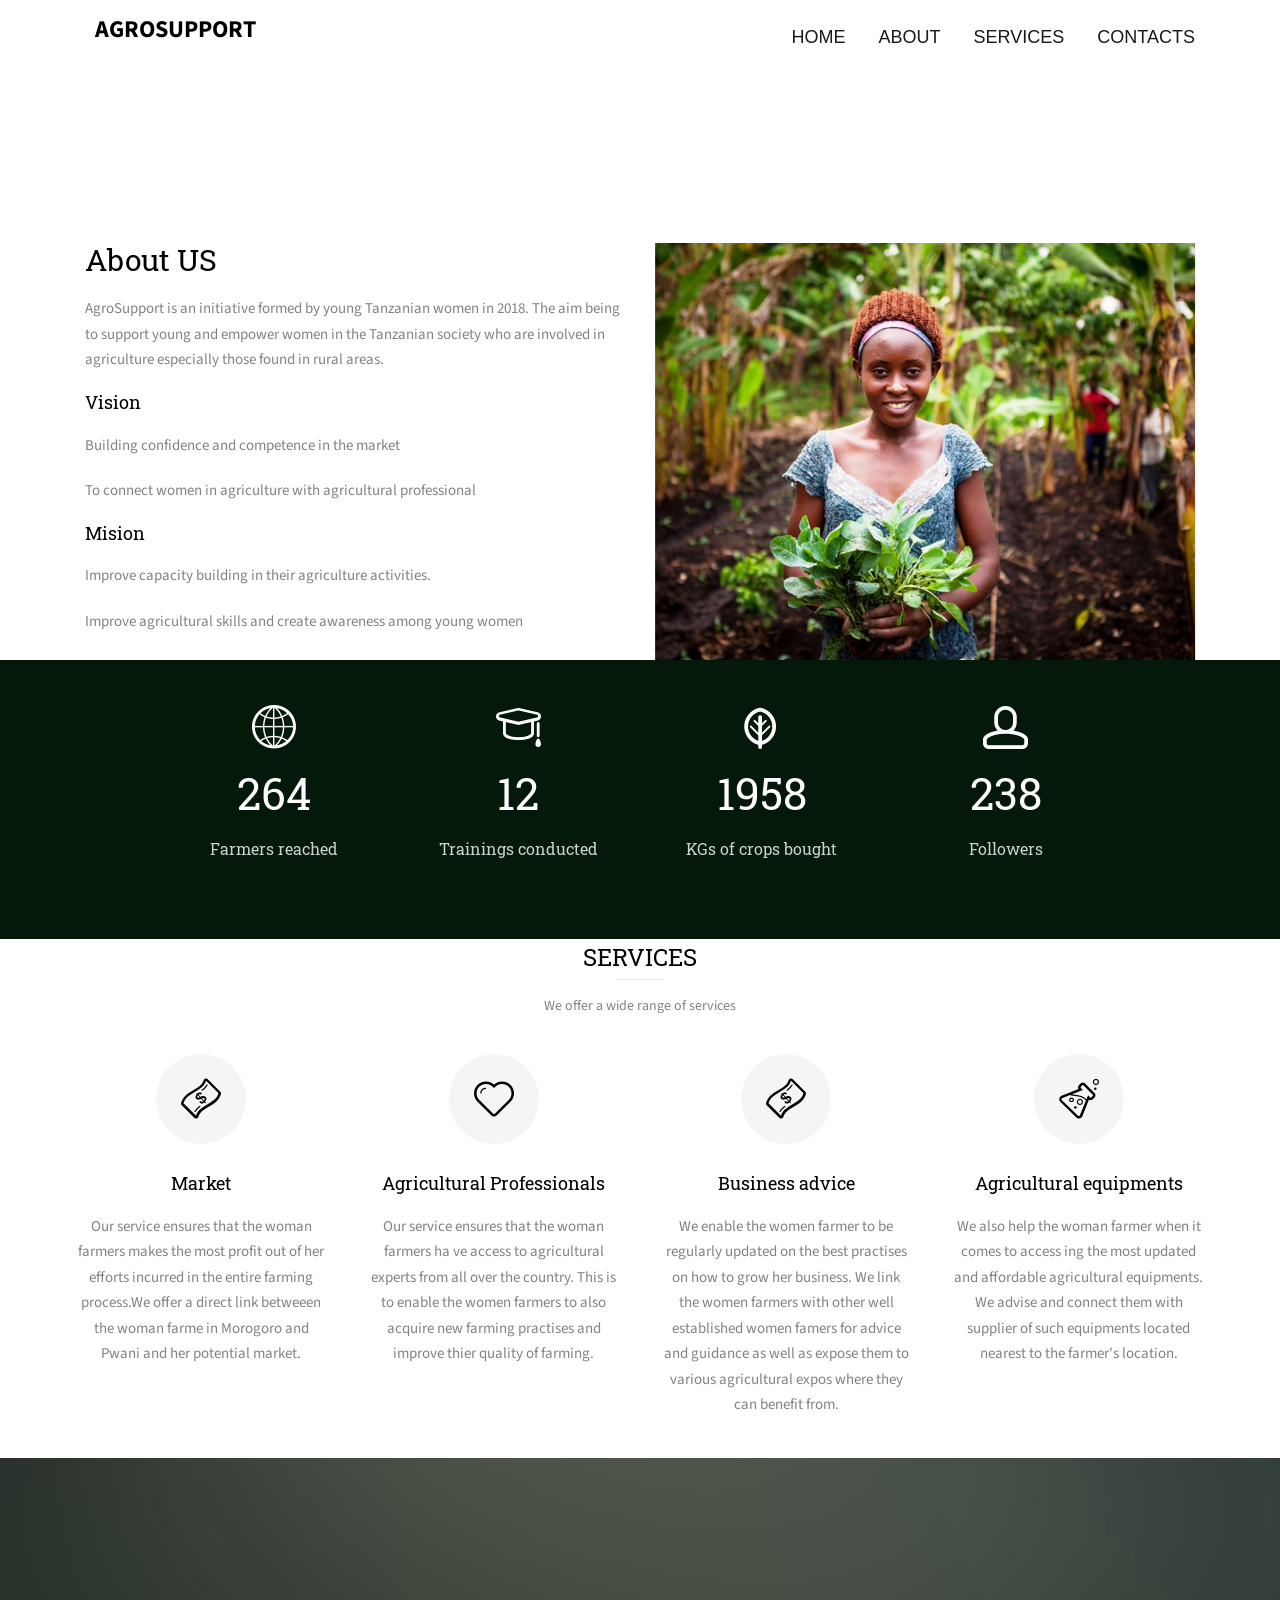
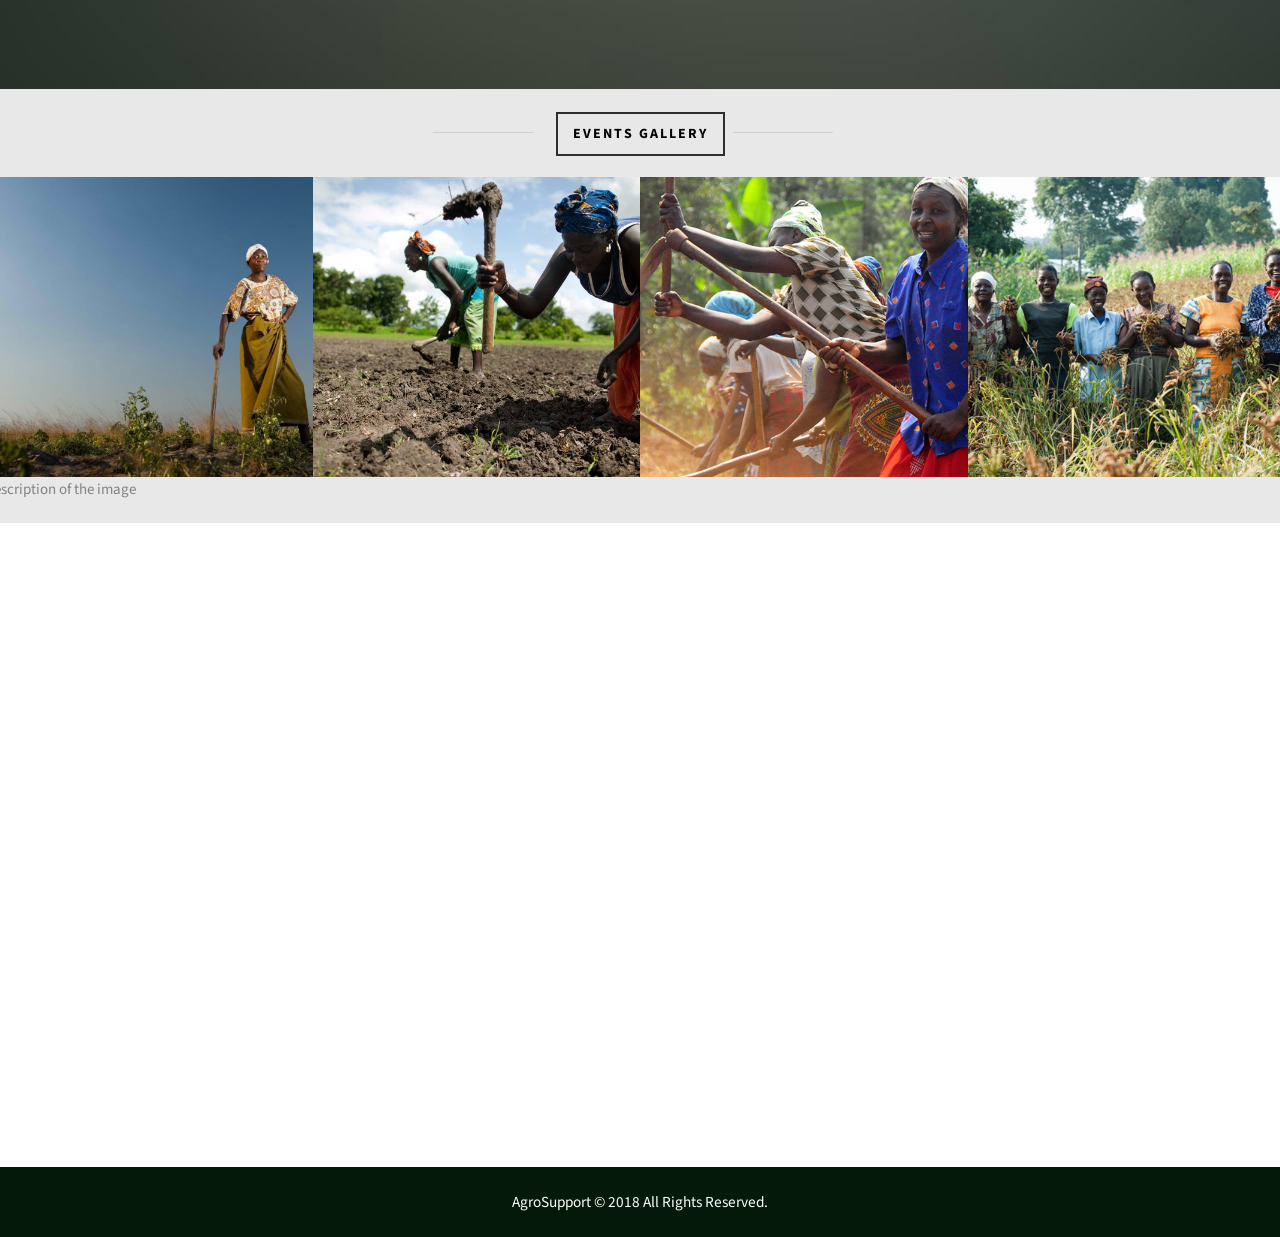
<file: backupnew.html>
<!DOCTYPE HTML>
<html>
	<head>
	<meta charset="utf-8">
	<meta http-equiv="X-UA-Compatible" content="IE=edge">
	<title>AgroSupport</title>
	<meta name="viewport" content="width=device-width, initial-scale=1">
	<meta name="description" content="Platform to enable Tanzanian farmers to sell market their crops  and 
	interact with agricultural proffesionals" />
	<meta name="keywords" content="agruculture, Tanzania market, Tanzania agrotech" />
	<meta name="author" content="agrosupport" />
	<link rel="icon" class="browser-logo" href="">
	<link href="https://fonts.googleapis.com/css?family=Source+Sans+Pro:300,400,600,700" rel="stylesheet">
	<link href="https://fonts.googleapis.com/css?family=Roboto+Slab:300,400" rel="stylesheet">
	
	<!-- Animate.css -->
	<link rel="stylesheet" href="css/animate.css">
	<!-- Icomoon Icon Fonts-->
	<link rel="stylesheet" href="css/icomoon.css">
	<!-- Bootstrap  -->
	<link rel="stylesheet" href="css/bootstrap.css">
	<!-- Flexslider  -->
	<link rel="stylesheet" href="css/flexslider.css">
	<!-- Theme style  -->
	<link rel="stylesheet" href="css/style.css">

	<!-- Modernizr JS -->
	<script src="js/modernizr-2.6.2.min.js"></script>
	<!-- FOR IE9 below -->
	<!--[if lt IE 9]>
	<script src="js/respond.min.js"></script>
	<![endif]-->

	</head>
	<body>
		
	
	
	<div id="page">
		<nav class="fh5co-nav" role="navigation">
		
			<div class="top-menu">
				<div class="container">
					<div class="row">
						<div class="col-xs-2">
							<div id="fh5co-logo"><a href="#">AgroSupport<span></span></a></div>
						</div>
						<div class="col-xs-10 text-right menu-1">
							<ul >
								<li class="links"><a href="#">HOME</a></li>
								<li class="links"><a href="#about">ABOUT</a></li>
								<li class="links"><a href="#fh5co-service-offered">SERVICES</a></li>
								<li class="links"><a href="#fh5co-contact">CONTACTS</a></li>
								
							</ul>
						</div>
					</div>
					
				</div>
			</div>
		</nav>
	
		<header id="home">
			<container>
				<div class="intro-text">
					<div class="intro-heading" ><h1 style="font-size: 100px; color: #fff;">AgroSupport</h1></div>
					<div class="intro-subheading"><h4 style="font-size: 25px; color: #fff;">We grow with you</h4></div>				
			</div>
			</container>

			
		</header>
			
		
		

		<div id="about">
			<div class="container">
				<div class="col-md-6 animate-box">
					
					<h2>About US</h2>
					<p>AgroSupport is an initiative formed by young Tanzanian women in 2018.
							The aim being to support young and empower women in the Tanzanian society who are involved
							in agriculture especially those found in rural areas.</p>

					<h4>Vision</h4>
					<p>Building confidence and competence in the market</p>
					<p>To connect women in agriculture with agricultural professional </p>

					<h4>Mision</h4>
					<p>Improve capacity building in their agriculture activities.</p>
					<p>Improve agricultural skills and create awareness among young women</p>
					
					
				</div>
				<div class="col-md-6">
					<img class="img-responsive" src="images/women4.jpg" alt="Young woman farmer">
				</div>
			</div>
		</div>

		<div id="fh5co-counter" class="fh5co-counters" style="background-color: #0a3315" data-stellar-background-ratio="0.5">
			<div class="overlay"></div>
			<div class="container">
				<div class="row">
					<div class="col-md-10 col-md-offset-1">
						<div class="row">
							<div class="col-md-3 col-sm-6 text-center animate-box">
								<span class="icon"><i class="icon-world"></i></span>
								<span class="fh5co-counter js-counter" data-from="0" data-to="1200" data-speed="5000" data-refresh-interval="50"></span>
								<span class="fh5co-counter-label">Farmers reached</span>
							</div>
							<div class="col-md-3 col-sm-6 text-center animate-box">
								<span class="icon"><i class="icon-study"></i></span>
								<span class="fh5co-counter js-counter" data-from="0" data-to="56" data-speed="5000" data-refresh-interval="50"></span>
								<span class="fh5co-counter-label">Trainings conducted</span>
							</div>
							<div class="col-md-3 col-sm-6 text-center animate-box">
								<span class="icon"><i class="icon-leaf"></i></span>
								<span class="fh5co-counter js-counter" data-from="0" data-to="8900" data-speed="5000" data-refresh-interval="50"></span>
								<span class="fh5co-counter-label">KGs of crops bought</span>
							</div>
							<div class="col-md-3 col-sm-6 text-center animate-box">
								<span class="icon"><i class="icon-head"></i></span>
								<span class="fh5co-counter js-counter" data-from="0" data-to="1080" data-speed="5000" data-refresh-interval="50"></span>
								<span class="fh5co-counter-label">Followers</span>
							</div>
						</div>
					</div>
				</div>
			</div>
		</div>

		<div id="fh5co-service-offered">
			<div class="container">
				<div class="row animate-box">
					<div class="col-md-6 col-md-offset-3 text-center fh5co-heading">
						<h2>Services</h2>
						<p>We offer a wide range of services</p>
					</div>
				</div>
				<div class="row">
					<div class="col-md-3 col-sm-6 text-center animate-box">
						<div class="services">
							<span class="icon">
								<i class="icon-banknote"></i>
							</span>
							<div class="desc">
								<h3><a href="#">Market</a></h3>
								<p>Our service ensures that the woman farmers makes the most profit out 
										of her efforts incurred in the entire farming process.We offer a direct link betweeen the woman farme
										in Morogoro and Pwani and her potential market.</p>
							</div>
						</div>
					</div>
					<div class="col-md-3 col-sm-6 text-center animate-box">
						<div class="services">
							<span class="icon">
								<i class="icon-heart4"></i>
							</span>
							<div class="desc">
								<h3><a href="#">Agricultural Professionals</a></h3>
								<p>Our service ensures that the woman farmers ha
										ve access to agricultural experts from all over the country. This is to enable the women farmers
										to also acquire new farming practises and improve thier quality of farming.</p>
							</div>
						</div>
					</div>
					<div class="col-md-3 col-sm-6 text-center animate-box">
						<div class="services">
							<span class="icon">
								<i class="icon-banknote"></i>
							</span>
							<div class="desc">
								<h3><a href="#">Business advice</a></h3>
								<p>We enable the women farmer to be regularly updated on the best practises on how to grow her business. 
									We link the women farmers with other well established women famers for advice and guidance as well  as 
									expose them to various agricultural expos where they can benefit from.
								</p>
							</div>
						</div>
					</div>
					<div class="col-md-3 col-sm-6 text-center animate-box">
						<div class="services">
							<span class="icon">
								<i class="icon-lab2"></i>
							</span>
							<div class="desc">
								<h3><a href="#">Agricultural equipments</a></h3>
								<p>We also help the woman farmer when it comes to access
										ing the most updated and affordable agricultural equipments. We advise and 
										connect them with supplier of such equipments located nearest to the farmer's location.</p>
							</div>
						</div>
					</div>
				</div>
			</div>
		</div>

		<div id="fh5co-register" style="background-image: url(images/img_bg_2.jpg);">
			<div class="overlay"></div>
			<div class="row">
				<div class="col-md-8 col-md-offset-2 animate-box">
					<div class="date-counter text-center">
						<h2>Partners</h2>
						
						<a href="https://dlab.or.tz/"><img src="images/dlab.png" width="150px"></a>
						<a href="http://www.fsdt.or.tz/"><img src="images/FSDT-Logo.png" width="180px"  class="fsdtlogo"></a>

						
					</div>
				</div>
			</div>
		</div>

		<div id="fh5co-gallery" class="fh5co-bg-section">
			<div class="row text-center">
				<h2><span>Events Gallery</span></h2>
			</div>
			<div class="row">
				<div class="col-md-3 col-padded">
					<a href="#" class="gallery" style="background-image: url(images/w1.jpg);"></a>
					<p>Description of the image</p>
				</div>
				<div class="col-md-3 col-padded">
					<a href="#" class="gallery" style="background-image: url(images/w2.jpg);"></a>
				</div>
				<div class="col-md-3 col-padded">
					<a href="#" class="gallery" style="background-image: url(images/w3.jpg);"></a>
				</div>
				<div class="col-md-3 col-padded">
					<a href="#" class="gallery" style="background-image: url(images/w4.jpg);"></a>
				</div>
			</div>
		</div>

		<div id="fh5co-contact">
				<div class="container">
					<div class="row">
						<div class="col-md-5 col-md-push-1 animate-box">
							
							<div class="fh5co-contact-info">
								<h3>Contact Information</h3>
								<ul>
									<li class="address">Sayansi Junction, <br> CoICT UDSM<br> Dar es Salaam</li>
									<li class="phone"><a href="tel://1234567920">+ 1235 2355 98</a></li>
									<li class="email"><a href="mailto:info@yoursite.com">info@agrosupport.co.tz</a></li>
									<li class="twitter"><a href="http://twitter.com">Twitter</a></li>
									<li class="instagram"><a href="http://instagram.com">Instagram</a></li>
								</ul>
							</div>
		
						</div>
						<div class="col-md-6 animate-box">
							<h3>Get In Touch</h3>
							<form method="post" action="#" id="formsubmit">
								<div class="row form-group">
									<div class="col-md-6">
										<!-- <label for="fname">First Name</label> -->
										<input type="text" id="fname" name="fname" class="form-control" placeholder="Your first name" required>
									</div>
									<div class="col-md-6">
										<!-- <label for="lname">Last Name</label> -->
										<input type="text" id="lname" name="lname" class="form-control" placeholder="Your last name" required>
									</div>
								</div>
		
								<div class="row form-group">
									<div class="col-md-12">
										<!-- <label for="email">Email</label> -->
										<input type="text" id="email" name="email" class="form-control" placeholder="Your email address" required>
									</div>
								</div>
		
								<div class="row form-group">
									<div class="col-md-12">
										<!-- <label for="subject">Subject</label> -->
										<input type="text" id="subject" name="subject" class="form-control" placeholder="Your subject of this message" required>
									</div>
								</div>
		
								<div class="row form-group">
									<div class="col-md-12">
										<!-- <label for="message">Message</label> -->
										<textarea name="message" id="message" name="message"cols="30" rows="10" class="form-control" placeholder="Your message" required></textarea>
									</div>
								</div>
								<div class="form-group">
									<input type="submit"  value="Send Email"  class="btn btn-primary" style="border-radius:10px;">
								</div>
		
							</form>		
						</div>
					</div>
					
				</div>
		</div>
		
		<footer id="footer" >
			<div class="container">
				<div class="row ">
					<div class="col-md-12 text-center">
						<p>
							<small class="block">AgroSupport &copy; 2018 All Rights Reserved.</small>
						</p>
					</div>
					
				</div>

			</div>
		</footer>

		<div class="gototop js-top">
			<a href="#" class="js-gotop"><i class="icon-arrow-up"></i></a>
		</div>
	</div>
	<!-- jQuery -->
	<script src="js/jquery.min.js"></script>
	<!-- jQuery Easing -->
	<script src="js/jquery.easing.1.3.js"></script>
	<!-- Bootstrap -->
	<script src="js/bootstrap.min.js"></script>
	<!-- Waypoints -->
	<script src="js/jquery.waypoints.min.js"></script>
	<!-- Stellar Parallax -->
	<script src="js/jquery.stellar.min.js"></script>
	
	<!-- Flexslider -->
	<script src="js/jquery.flexslider-min.js"></script>
	<!-- countTo -->
	<script src="js/jquery.countTo.js"></script>
	
	<!-- Count Down -->
	<script src="js/simplyCountdown.js"></script>
	<!-- Main -->
	<script src="js/main.js"></script>
	<script>
    var d = new Date(new Date().getTime() + 1000 * 120 * 120 * 2000);

    // default example
    simplyCountdown('.simply-countdown-one', {
        year: d.getFullYear(),
        month: d.getMonth() + 1,
        day: d.getDate()
    });

    //jQuery example
    $('#simply-countdown-losange').simplyCountdown({
        year: d.getFullYear(),
        month: d.getMonth() + 1,
        day: d.getDate(),
        enableUtc: false
    });
	</script>
	</body>
</html>
</file>
<file: css/icomoon.css>
@font-face {
  font-family: 'icomoon';
  src:  url('fonts/icomoon.eot?6py85u');
  src:  url('fonts/icomoon.eot?6py85u#iefix') format('embedded-opentype'),
    url('fonts/icomoon.ttf?6py85u') format('truetype'),
    url('fonts/icomoon.woff?6py85u') format('woff'),
    url('fonts/icomoon.svg?6py85u#icomoon') format('svg');
  font-weight: normal;
  font-style: normal;
}

[class^="icon-"], [class*=" icon-"] {
  /* use !important to prevent issues with browser extensions that change fonts */
  font-family: 'icomoon' !important;
  speak-as: none;
  font-style: normal;
  font-weight: normal;
  font-variant: normal;
  text-transform: none;
  line-height: 1;

  /* Better Font Rendering =========== */
  -webkit-font-smoothing: antialiased;
  -moz-osx-font-smoothing: grayscale;
}

.icon-times:before {
  content: "\e930";
}
.icon-tick:before {
  content: "\e931";
}
.icon-plus:before {
  content: "\e932";
}
.icon-minus:before {
  content: "\e933";
}
.icon-equals:before {
  content: "\e934";
}
.icon-divide:before {
  content: "\e935";
}
.icon-chevron-right:before {
  content: "\e936";
}
.icon-chevron-left:before {
  content: "\e937";
}
.icon-arrow-right-thick:before {
  content: "\e938";
}
.icon-arrow-left-thick:before {
  content: "\e939";
}
.icon-th-small:before {
  content: "\e93a";
}
.icon-th-menu:before {
  content: "\e93b";
}
.icon-th-list:before {
  content: "\e93c";
}
.icon-th-large:before {
  content: "\e93d";
}
.icon-home:before {
  content: "\e93e";
}
.icon-arrow-forward:before {
  content: "\e93f";
}
.icon-arrow-back:before {
  content: "\e940";
}
.icon-rss:before {
  content: "\e941";
}
.icon-location:before {
  content: "\e942";
}
.icon-link:before {
  content: "\e943";
}
.icon-image:before {
  content: "\e944";
}
.icon-arrow-up-thick:before {
  content: "\e945";
}
.icon-arrow-down-thick:before {
  content: "\e946";
}
.icon-starburst:before {
  content: "\e947";
}
.icon-starburst-outline:before {
  content: "\e948";
}
.icon-star3:before {
  content: "\e949";
}
.icon-flow-children:before {
  content: "\e94a";
}
.icon-export:before {
  content: "\e94b";
}
.icon-delete2:before {
  content: "\e94c";
}
.icon-delete-outline:before {
  content: "\e94d";
}
.icon-cloud-storage:before {
  content: "\e94e";
}
.icon-wi-fi:before {
  content: "\e94f";
}
.icon-heart:before {
  content: "\e950";
}
.icon-flash:before {
  content: "\e951";
}
.icon-cancel:before {
  content: "\e952";
}
.icon-backspace:before {
  content: "\e953";
}
.icon-attachment:before {
  content: "\e954";
}
.icon-arrow-move:before {
  content: "\e955";
}
.icon-warning:before {
  content: "\e956";
}
.icon-user:before {
  content: "\e957";
}
.icon-radar:before {
  content: "\e958";
}
.icon-lock-open:before {
  content: "\e959";
}
.icon-lock-closed:before {
  content: "\e95a";
}
.icon-location-arrow:before {
  content: "\e95b";
}
.icon-info:before {
  content: "\e95c";
}
.icon-user-delete:before {
  content: "\e95d";
}
.icon-user-add:before {
  content: "\e95e";
}
.icon-media-pause:before {
  content: "\e95f";
}
.icon-group:before {
  content: "\e960";
}
.icon-chart-pie:before {
  content: "\e961";
}
.icon-chart-line:before {
  content: "\e962";
}
.icon-chart-bar:before {
  content: "\e963";
}
.icon-chart-area:before {
  content: "\e964";
}
.icon-video:before {
  content: "\e965";
}
.icon-point-of-interest:before {
  content: "\e966";
}
.icon-infinity:before {
  content: "\e967";
}
.icon-globe:before {
  content: "\e968";
}
.icon-eye:before {
  content: "\e969";
}
.icon-cog:before {
  content: "\e96a";
}
.icon-camera:before {
  content: "\e96b";
}
.icon-upload:before {
  content: "\e96c";
}
.icon-scissors:before {
  content: "\e96d";
}
.icon-refresh:before {
  content: "\e96e";
}
.icon-pin:before {
  content: "\e96f";
}
.icon-key:before {
  content: "\e970";
}
.icon-info-large:before {
  content: "\e971";
}
.icon-eject:before {
  content: "\e972";
}
.icon-download:before {
  content: "\e973";
}
.icon-zoom:before {
  content: "\e974";
}
.icon-zoom-out:before {
  content: "\e975";
}
.icon-zoom-in:before {
  content: "\e976";
}
.icon-sort-numerically:before {
  content: "\e977";
}
.icon-sort-alphabetically:before {
  content: "\e978";
}
.icon-input-checked:before {
  content: "\e979";
}
.icon-calender:before {
  content: "\e97a";
}
.icon-world2:before {
  content: "\e97b";
}
.icon-notes:before {
  content: "\e97c";
}
.icon-code:before {
  content: "\e97d";
}
.icon-arrow-sync:before {
  content: "\e97e";
}
.icon-arrow-shuffle:before {
  content: "\e97f";
}
.icon-arrow-repeat:before {
  content: "\e980";
}
.icon-arrow-minimise:before {
  content: "\e981";
}
.icon-arrow-maximise:before {
  content: "\e982";
}
.icon-arrow-loop:before {
  content: "\e983";
}
.icon-anchor:before {
  content: "\e984";
}
.icon-spanner:before {
  content: "\e985";
}
.icon-puzzle:before {
  content: "\e986";
}
.icon-power:before {
  content: "\e987";
}
.icon-plane:before {
  content: "\e988";
}
.icon-pi:before {
  content: "\e989";
}
.icon-phone:before {
  content: "\e98a";
}
.icon-microphone2:before {
  content: "\e98b";
}
.icon-media-rewind:before {
  content: "\e98c";
}
.icon-flag:before {
  content: "\e98d";
}
.icon-adjust-brightness:before {
  content: "\e98e";
}
.icon-waves:before {
  content: "\e98f";
}
.icon-social-twitter:before {
  content: "\e990";
}
.icon-social-facebook:before {
  content: "\e991";
}
.icon-social-dribbble:before {
  content: "\e992";
}
.icon-media-stop:before {
  content: "\e993";
}
.icon-media-record:before {
  content: "\e994";
}
.icon-media-play:before {
  content: "\e995";
}
.icon-media-fast-forward:before {
  content: "\e996";
}
.icon-media-eject:before {
  content: "\e997";
}
.icon-social-vimeo:before {
  content: "\e998";
}
.icon-social-tumbler:before {
  content: "\e999";
}
.icon-social-skype:before {
  content: "\e99a";
}
.icon-social-pinterest:before {
  content: "\e99b";
}
.icon-social-linkedin:before {
  content: "\e99c";
}
.icon-social-last-fm:before {
  content: "\e99d";
}
.icon-social-github:before {
  content: "\e99e";
}
.icon-social-flickr:before {
  content: "\e99f";
}
.icon-at:before {
  content: "\e9a0";
}
.icon-times-outline:before {
  content: "\e9a1";
}
.icon-plus-outline:before {
  content: "\e9a2";
}
.icon-minus-outline:before {
  content: "\e9a3";
}
.icon-tick-outline:before {
  content: "\e9a4";
}
.icon-th-large-outline:before {
  content: "\e9a5";
}
.icon-equals-outline:before {
  content: "\e9a6";
}
.icon-divide-outline:before {
  content: "\e9a7";
}
.icon-chevron-right-outline:before {
  content: "\e9a8";
}
.icon-chevron-left-outline:before {
  content: "\e9a9";
}
.icon-arrow-right-outline:before {
  content: "\e9aa";
}
.icon-arrow-left-outline:before {
  content: "\e9ab";
}
.icon-th-small-outline:before {
  content: "\e9ac";
}
.icon-th-menu-outline:before {
  content: "\e9ad";
}
.icon-th-list-outline:before {
  content: "\e9ae";
}
.icon-news2:before {
  content: "\e9b1";
}
.icon-home-outline:before {
  content: "\e9b2";
}
.icon-arrow-up-outline:before {
  content: "\e9b3";
}
.icon-arrow-forward-outline:before {
  content: "\e9b4";
}
.icon-arrow-down-outline:before {
  content: "\e9b5";
}
.icon-arrow-back-outline:before {
  content: "\e9b6";
}
.icon-trash3:before {
  content: "\e9b7";
}
.icon-rss-outline:before {
  content: "\e9b8";
}
.icon-message:before {
  content: "\e9b9";
}
.icon-location-outline:before {
  content: "\e9ba";
}
.icon-link-outline:before {
  content: "\e9bb";
}
.icon-image-outline:before {
  content: "\e9bc";
}
.icon-export-outline:before {
  content: "\e9bd";
}
.icon-cross:before {
  content: "\e9be";
}
.icon-wi-fi-outline:before {
  content: "\e9bf";
}
.icon-star-outline:before {
  content: "\e9c0";
}
.icon-media-pause-outline:before {
  content: "\e9c1";
}
.icon-mail:before {
  content: "\e9c2";
}
.icon-heart-outline:before {
  content: "\e9c3";
}
.icon-flash-outline:before {
  content: "\e9c4";
}
.icon-cancel-outline:before {
  content: "\e9c5";
}
.icon-beaker:before {
  content: "\e9c6";
}
.icon-arrow-move-outline:before {
  content: "\e9c7";
}
.icon-watch2:before {
  content: "\e9c8";
}
.icon-warning-outline:before {
  content: "\e9c9";
}
.icon-time:before {
  content: "\e9ca";
}
.icon-radar-outline:before {
  content: "\e9cb";
}
.icon-lock-open-outline:before {
  content: "\e9cc";
}
.icon-location-arrow-outline:before {
  content: "\e9cd";
}
.icon-info-outline:before {
  content: "\e9ce";
}
.icon-backspace-outline:before {
  content: "\e9cf";
}
.icon-attachment-outline:before {
  content: "\e9d0";
}
.icon-user-outline:before {
  content: "\e9d1";
}
.icon-user-delete-outline:before {
  content: "\e9d2";
}
.icon-user-add-outline:before {
  content: "\e9d3";
}
.icon-lock-closed-outline:before {
  content: "\e9d4";
}
.icon-group-outline:before {
  content: "\e9d5";
}
.icon-chart-pie-outline:before {
  content: "\e9d6";
}
.icon-chart-line-outline:before {
  content: "\e9d7";
}
.icon-chart-bar-outline:before {
  content: "\e9d8";
}
.icon-chart-area-outline:before {
  content: "\e9d9";
}
.icon-video-outline:before {
  content: "\e9da";
}
.icon-point-of-interest-outline:before {
  content: "\e9db";
}
.icon-map:before {
  content: "\e9dc";
}
.icon-key-outline:before {
  content: "\e9dd";
}
.icon-infinity-outline:before {
  content: "\e9de";
}
.icon-globe-outline:before {
  content: "\e9df";
}
.icon-eye-outline:before {
  content: "\e9e0";
}
.icon-cog-outline:before {
  content: "\e9e1";
}
.icon-camera-outline:before {
  content: "\e9e2";
}
.icon-upload-outline:before {
  content: "\e9e3";
}
.icon-support:before {
  content: "\e9e4";
}
.icon-scissors-outline:before {
  content: "\e9e5";
}
.icon-refresh-outline:before {
  content: "\e9e6";
}
.icon-info-large-outline:before {
  content: "\e9e7";
}
.icon-eject-outline:before {
  content: "\e9e8";
}
.icon-download-outline:before {
  content: "\e9e9";
}
.icon-battery-mid:before {
  content: "\e9ea";
}
.icon-battery-low:before {
  content: "\e9eb";
}
.icon-battery-high:before {
  content: "\e9ec";
}
.icon-zoom-outline:before {
  content: "\e9ed";
}
.icon-zoom-out-outline:before {
  content: "\e9ee";
}
.icon-zoom-in-outline:before {
  content: "\e9ef";
}
.icon-tag3:before {
  content: "\e9f0";
}
.icon-tabs-outline:before {
  content: "\e9f1";
}
.icon-pin-outline:before {
  content: "\e9f2";
}
.icon-message-typing:before {
  content: "\e9f3";
}
.icon-directions:before {
  content: "\e9f4";
}
.icon-battery-full:before {
  content: "\e9f5";
}
.icon-battery-charge:before {
  content: "\e9f6";
}
.icon-pipette:before {
  content: "\e9f7";
}
.icon-pencil:before {
  content: "\e9f8";
}
.icon-folder:before {
  content: "\e9f9";
}
.icon-folder-delete:before {
  content: "\e9fa";
}
.icon-folder-add:before {
  content: "\e9fb";
}
.icon-edit:before {
  content: "\e9fc";
}
.icon-document:before {
  content: "\e9fd";
}
.icon-document-delete:before {
  content: "\e9fe";
}
.icon-document-add:before {
  content: "\e9ff";
}
.icon-brush:before {
  content: "\ea00";
}
.icon-thumbs-up:before {
  content: "\ea01";
}
.icon-thumbs-down:before {
  content: "\ea02";
}
.icon-pen:before {
  content: "\ea03";
}
.icon-sort-numerically-outline:before {
  content: "\ea04";
}
.icon-sort-alphabetically-outline:before {
  content: "\ea05";
}
.icon-social-last-fm-circular:before {
  content: "\ea06";
}
.icon-social-github-circular:before {
  content: "\ea07";
}
.icon-compass:before {
  content: "\ea08";
}
.icon-bookmark:before {
  content: "\ea09";
}
.icon-input-checked-outline:before {
  content: "\ea0a";
}
.icon-code-outline:before {
  content: "\ea0b";
}
.icon-calender-outline:before {
  content: "\ea0c";
}
.icon-business-card:before {
  content: "\ea0d";
}
.icon-arrow-up:before {
  content: "\ea0e";
}
.icon-arrow-sync-outline:before {
  content: "\ea0f";
}
.icon-arrow-right:before {
  content: "\ea10";
}
.icon-arrow-repeat-outline:before {
  content: "\ea11";
}
.icon-arrow-loop-outline:before {
  content: "\ea12";
}
.icon-arrow-left:before {
  content: "\ea13";
}
.icon-flow-switch:before {
  content: "\ea14";
}
.icon-flow-parallel:before {
  content: "\ea15";
}
.icon-flow-merge:before {
  content: "\ea16";
}
.icon-document-text:before {
  content: "\ea17";
}
.icon-clipboard:before {
  content: "\ea18";
}
.icon-calculator:before {
  content: "\ea19";
}
.icon-arrow-minimise-outline:before {
  content: "\ea1a";
}
.icon-arrow-maximise-outline:before {
  content: "\ea1b";
}
.icon-arrow-down:before {
  content: "\ea1c";
}
.icon-gift:before {
  content: "\ea1d";
}
.icon-film:before {
  content: "\ea1e";
}
.icon-database:before {
  content: "\ea1f";
}
.icon-bell:before {
  content: "\ea20";
}
.icon-anchor-outline:before {
  content: "\ea21";
}
.icon-adjust-contrast:before {
  content: "\ea22";
}
.icon-world-outline:before {
  content: "\ea23";
}
.icon-shopping-bag:before {
  content: "\ea24";
}
.icon-power-outline:before {
  content: "\ea25";
}
.icon-notes-outline:before {
  content: "\ea26";
}
.icon-device-tablet:before {
  content: "\ea27";
}
.icon-device-phone:before {
  content: "\ea28";
}
.icon-device-laptop:before {
  content: "\ea29";
}
.icon-device-desktop:before {
  content: "\ea2a";
}
.icon-briefcase:before {
  content: "\ea2b";
}
.icon-stopwatch:before {
  content: "\ea2c";
}
.icon-spanner-outline:before {
  content: "\ea2d";
}
.icon-puzzle-outline:before {
  content: "\ea2e";
}
.icon-printer:before {
  content: "\ea2f";
}
.icon-pi-outline:before {
  content: "\ea30";
}
.icon-lightbulb:before {
  content: "\ea31";
}
.icon-flag-outline:before {
  content: "\ea32";
}
.icon-contacts:before {
  content: "\ea33";
}
.icon-archive2:before {
  content: "\ea34";
}
.icon-weather-stormy:before {
  content: "\ea35";
}
.icon-weather-shower:before {
  content: "\ea36";
}
.icon-weather-partly-sunny:before {
  content: "\ea37";
}
.icon-weather-downpour:before {
  content: "\ea38";
}
.icon-weather-cloudy:before {
  content: "\ea39";
}
.icon-plane-outline:before {
  content: "\ea3a";
}
.icon-phone-outline:before {
  content: "\ea3b";
}
.icon-microphone-outline:before {
  content: "\ea3c";
}
.icon-weather-windy:before {
  content: "\ea3d";
}
.icon-weather-windy-cloudy:before {
  content: "\ea3e";
}
.icon-weather-sunny:before {
  content: "\ea3f";
}
.icon-weather-snow:before {
  content: "\ea40";
}
.icon-weather-night:before {
  content: "\ea41";
}
.icon-media-stop-outline:before {
  content: "\ea42";
}
.icon-media-rewind-outline:before {
  content: "\ea43";
}
.icon-media-record-outline:before {
  content: "\ea44";
}
.icon-media-play-outline:before {
  content: "\ea45";
}
.icon-media-fast-forward-outline:before {
  content: "\ea46";
}
.icon-media-eject-outline:before {
  content: "\ea47";
}
.icon-wine:before {
  content: "\ea48";
}
.icon-waves-outline:before {
  content: "\ea49";
}
.icon-ticket:before {
  content: "\ea4a";
}
.icon-tags:before {
  content: "\ea4b";
}
.icon-plug:before {
  content: "\ea4c";
}
.icon-headphones:before {
  content: "\ea4d";
}
.icon-credit-card:before {
  content: "\ea4e";
}
.icon-coffee:before {
  content: "\ea4f";
}
.icon-book:before {
  content: "\ea50";
}
.icon-beer:before {
  content: "\ea51";
}
.icon-volume2:before {
  content: "\ea52";
}
.icon-volume-up:before {
  content: "\ea53";
}
.icon-volume-mute:before {
  content: "\ea54";
}
.icon-volume-down:before {
  content: "\ea55";
}
.icon-social-vimeo-circular:before {
  content: "\ea56";
}
.icon-social-twitter-circular:before {
  content: "\ea57";
}
.icon-social-pinterest-circular:before {
  content: "\ea58";
}
.icon-social-linkedin-circular:before {
  content: "\ea59";
}
.icon-social-facebook-circular:before {
  content: "\ea5a";
}
.icon-social-dribbble-circular:before {
  content: "\ea5b";
}
.icon-tree:before {
  content: "\ea5c";
}
.icon-thermometer2:before {
  content: "\ea5d";
}
.icon-social-tumbler-circular:before {
  content: "\ea5e";
}
.icon-social-skype-outline:before {
  content: "\ea5f";
}
.icon-social-flickr-circular:before {
  content: "\ea60";
}
.icon-social-at-circular:before {
  content: "\ea61";
}
.icon-shopping-cart:before {
  content: "\ea62";
}
.icon-messages:before {
  content: "\ea63";
}
.icon-leaf:before {
  content: "\ea64";
}
.icon-feather:before {
  content: "\ea65";
}
.icon-eye2:before {
  content: "\e064";
}
.icon-paper-clip:before {
  content: "\e065";
}
.icon-mail5:before {
  content: "\e066";
}
.icon-toggle:before {
  content: "\e067";
}
.icon-layout:before {
  content: "\e068";
}
.icon-link2:before {
  content: "\e069";
}
.icon-bell2:before {
  content: "\e06a";
}
.icon-lock3:before {
  content: "\e06b";
}
.icon-unlock:before {
  content: "\e06c";
}
.icon-ribbon2:before {
  content: "\e06d";
}
.icon-image2:before {
  content: "\e06e";
}
.icon-signal:before {
  content: "\e06f";
}
.icon-target3:before {
  content: "\e070";
}
.icon-clipboard3:before {
  content: "\e071";
}
.icon-clock3:before {
  content: "\e072";
}
.icon-watch:before {
  content: "\e073";
}
.icon-air-play:before {
  content: "\e074";
}
.icon-camera3:before {
  content: "\e075";
}
.icon-video2:before {
  content: "\e076";
}
.icon-disc:before {
  content: "\e077";
}
.icon-printer3:before {
  content: "\e078";
}
.icon-monitor:before {
  content: "\e079";
}
.icon-server:before {
  content: "\e07a";
}
.icon-cog2:before {
  content: "\e07b";
}
.icon-heart3:before {
  content: "\e07c";
}
.icon-paragraph:before {
  content: "\e07d";
}
.icon-align-justify:before {
  content: "\e07e";
}
.icon-align-left:before {
  content: "\e07f";
}
.icon-align-center:before {
  content: "\e080";
}
.icon-align-right:before {
  content: "\e081";
}
.icon-book2:before {
  content: "\e082";
}
.icon-layers2:before {
  content: "\e083";
}
.icon-stack2:before {
  content: "\e084";
}
.icon-stack-2:before {
  content: "\e085";
}
.icon-paper:before {
  content: "\e086";
}
.icon-paper-stack:before {
  content: "\e087";
}
.icon-search3:before {
  content: "\e088";
}
.icon-zoom-in2:before {
  content: "\e089";
}
.icon-zoom-out2:before {
  content: "\e08a";
}
.icon-reply2:before {
  content: "\e08b";
}
.icon-circle-plus:before {
  content: "\e08c";
}
.icon-circle-minus:before {
  content: "\e08d";
}
.icon-circle-check:before {
  content: "\e08e";
}
.icon-circle-cross:before {
  content: "\e08f";
}
.icon-square-plus:before {
  content: "\e090";
}
.icon-square-minus:before {
  content: "\e091";
}
.icon-square-check:before {
  content: "\e092";
}
.icon-square-cross:before {
  content: "\e093";
}
.icon-microphone:before {
  content: "\e094";
}
.icon-record:before {
  content: "\e095";
}
.icon-skip-back:before {
  content: "\e096";
}
.icon-rewind:before {
  content: "\e097";
}
.icon-play4:before {
  content: "\e098";
}
.icon-pause3:before {
  content: "\e099";
}
.icon-stop3:before {
  content: "\e09a";
}
.icon-fast-forward:before {
  content: "\e09b";
}
.icon-skip-forward:before {
  content: "\e09c";
}
.icon-shuffle2:before {
  content: "\e09d";
}
.icon-repeat:before {
  content: "\e09e";
}
.icon-folder2:before {
  content: "\e09f";
}
.icon-umbrella:before {
  content: "\e0a0";
}
.icon-moon:before {
  content: "\e0a1";
}
.icon-thermometer:before {
  content: "\e0a2";
}
.icon-drop:before {
  content: "\e0a3";
}
.icon-sun2:before {
  content: "\e0a4";
}
.icon-cloud3:before {
  content: "\e0a5";
}
.icon-cloud-upload2:before {
  content: "\e0a6";
}
.icon-cloud-download2:before {
  content: "\e0a7";
}
.icon-upload4:before {
  content: "\e0a8";
}
.icon-download4:before {
  content: "\e0a9";
}
.icon-location3:before {
  content: "\e0aa";
}
.icon-location-2:before {
  content: "\e0ab";
}
.icon-map3:before {
  content: "\e0ac";
}
.icon-battery:before {
  content: "\e0ad";
}
.icon-head:before {
  content: "\e0ae";
}
.icon-briefcase3:before {
  content: "\e0af";
}
.icon-speech-bubble:before {
  content: "\e0b0";
}
.icon-anchor2:before {
  content: "\e0b1";
}
.icon-globe2:before {
  content: "\e0b2";
}
.icon-box:before {
  content: "\e0b3";
}
.icon-reload:before {
  content: "\e0b4";
}
.icon-share3:before {
  content: "\e0b5";
}
.icon-marquee:before {
  content: "\e0b6";
}
.icon-marquee-plus:before {
  content: "\e0b7";
}
.icon-marquee-minus:before {
  content: "\e0b8";
}
.icon-tag:before {
  content: "\e0b9";
}
.icon-power2:before {
  content: "\e0ba";
}
.icon-command2:before {
  content: "\e0bb";
}
.icon-alt:before {
  content: "\e0bc";
}
.icon-esc:before {
  content: "\e0bd";
}
.icon-bar-graph:before {
  content: "\e0be";
}
.icon-bar-graph-2:before {
  content: "\e0bf";
}
.icon-pie-graph:before {
  content: "\e0c0";
}
.icon-star:before {
  content: "\e0c1";
}
.icon-arrow-left3:before {
  content: "\e0c2";
}
.icon-arrow-right3:before {
  content: "\e0c3";
}
.icon-arrow-up3:before {
  content: "\e0c4";
}
.icon-arrow-down3:before {
  content: "\e0c5";
}
.icon-volume:before {
  content: "\e0c6";
}
.icon-mute:before {
  content: "\e0c7";
}
.icon-content-right:before {
  content: "\e100";
}
.icon-content-left:before {
  content: "\e101";
}
.icon-grid2:before {
  content: "\e102";
}
.icon-grid-2:before {
  content: "\e103";
}
.icon-columns:before {
  content: "\e104";
}
.icon-loader:before {
  content: "\e105";
}
.icon-bag:before {
  content: "\e106";
}
.icon-ban:before {
  content: "\e107";
}
.icon-flag3:before {
  content: "\e108";
}
.icon-trash:before {
  content: "\e109";
}
.icon-expand2:before {
  content: "\e110";
}
.icon-contract:before {
  content: "\e111";
}
.icon-maximize:before {
  content: "\e112";
}
.icon-minimize:before {
  content: "\e113";
}
.icon-plus2:before {
  content: "\e114";
}
.icon-minus2:before {
  content: "\e115";
}
.icon-check:before {
  content: "\e116";
}
.icon-cross2:before {
  content: "\e117";
}
.icon-move:before {
  content: "\e118";
}
.icon-delete:before {
  content: "\e119";
}
.icon-menu5:before {
  content: "\e120";
}
.icon-archive:before {
  content: "\e121";
}
.icon-inbox:before {
  content: "\e122";
}
.icon-outbox:before {
  content: "\e123";
}
.icon-file:before {
  content: "\e124";
}
.icon-file-add:before {
  content: "\e125";
}
.icon-file-subtract:before {
  content: "\e126";
}
.icon-help:before {
  content: "\e127";
}
.icon-open:before {
  content: "\e128";
}
.icon-ellipsis:before {
  content: "\e129";
}
.icon-heart4:before {
  content: "\e900";
}
.icon-cloud4:before {
  content: "\e901";
}
.icon-star2:before {
  content: "\e902";
}
.icon-tv2:before {
  content: "\e903";
}
.icon-sound:before {
  content: "\e904";
}
.icon-video3:before {
  content: "\e905";
}
.icon-trash2:before {
  content: "\e906";
}
.icon-user2:before {
  content: "\e907";
}
.icon-key3:before {
  content: "\e908";
}
.icon-search4:before {
  content: "\e909";
}
.icon-settings:before {
  content: "\e90a";
}
.icon-camera4:before {
  content: "\e90b";
}
.icon-tag2:before {
  content: "\e90c";
}
.icon-lock4:before {
  content: "\e90d";
}
.icon-bulb:before {
  content: "\e90e";
}
.icon-pen2:before {
  content: "\e90f";
}
.icon-diamond:before {
  content: "\e910";
}
.icon-display2:before {
  content: "\e911";
}
.icon-location4:before {
  content: "\e912";
}
.icon-eye3:before {
  content: "\e913";
}
.icon-bubble3:before {
  content: "\e914";
}
.icon-stack3:before {
  content: "\e915";
}
.icon-cup:before {
  content: "\e916";
}
.icon-phone3:before {
  content: "\e917";
}
.icon-news:before {
  content: "\e918";
}
.icon-mail6:before {
  content: "\e919";
}
.icon-like:before {
  content: "\e91a";
}
.icon-photo:before {
  content: "\e91b";
}
.icon-note:before {
  content: "\e91c";
}
.icon-clock4:before {
  content: "\e91d";
}
.icon-paperplane:before {
  content: "\e91e";
}
.icon-params:before {
  content: "\e91f";
}
.icon-banknote:before {
  content: "\e920";
}
.icon-data:before {
  content: "\e921";
}
.icon-music2:before {
  content: "\e922";
}
.icon-megaphone2:before {
  content: "\e923";
}
.icon-study:before {
  content: "\e924";
}
.icon-lab2:before {
  content: "\e925";
}
.icon-food:before {
  content: "\e926";
}
.icon-t-shirt:before {
  content: "\e927";
}
.icon-fire2:before {
  content: "\e928";
}
.icon-clip:before {
  content: "\e929";
}
.icon-shop:before {
  content: "\e92a";
}
.icon-calendar3:before {
  content: "\e92b";
}
.icon-wallet2:before {
  content: "\e92c";
}
.icon-vynil:before {
  content: "\e92d";
}
.icon-truck2:before {
  content: "\e92e";
}
.icon-world:before {
  content: "\e92f";
}
.icon-spinner6:before {
  content: "\e9af";
}
.icon-spinner7:before {
  content: "\e9b0";
}
.icon-amazon:before {
  content: "\eab7";
}
.icon-google:before {
  content: "\eab8";
}
.icon-google2:before {
  content: "\eab9";
}
.icon-google3:before {
  content: "\eaba";
}
.icon-google-plus:before {
  content: "\eabb";
}
.icon-google-plus2:before {
  content: "\eabc";
}
.icon-google-plus3:before {
  content: "\eabd";
}
.icon-hangouts:before {
  content: "\eabe";
}
.icon-google-drive:before {
  content: "\eabf";
}
.icon-facebook2:before {
  content: "\eac0";
}
.icon-facebook22:before {
  content: "\eac1";
}
.icon-instagram:before {
  content: "\eac2";
}
.icon-whatsapp:before {
  content: "\eac3";
}
.icon-spotify:before {
  content: "\eac4";
}
.icon-telegram:before {
  content: "\eac5";
}
.icon-twitter2:before {
  content: "\eac6";
}
.icon-vine:before {
  content: "\eac7";
}
.icon-vk:before {
  content: "\eac8";
}
.icon-renren:before {
  content: "\eac9";
}
.icon-sina-weibo:before {
  content: "\eaca";
}
.icon-rss2:before {
  content: "\eacb";
}
.icon-rss22:before {
  content: "\eacc";
}
.icon-youtube:before {
  content: "\eacd";
}
.icon-youtube2:before {
  content: "\eace";
}
.icon-twitch:before {
  content: "\eacf";
}
.icon-vimeo:before {
  content: "\ead0";
}
.icon-vimeo2:before {
  content: "\ead1";
}
.icon-lanyrd:before {
  content: "\ead2";
}
.icon-flickr:before {
  content: "\ead3";
}
.icon-flickr2:before {
  content: "\ead4";
}
.icon-flickr3:before {
  content: "\ead5";
}
.icon-flickr4:before {
  content: "\ead6";
}
.icon-dribbble2:before {
  content: "\ead7";
}
.icon-behance:before {
  content: "\ead8";
}
.icon-behance2:before {
  content: "\ead9";
}
.icon-deviantart:before {
  content: "\eada";
}
.icon-500px:before {
  content: "\eadb";
}
.icon-steam:before {
  content: "\eadc";
}
.icon-steam2:before {
  content: "\eadd";
}
.icon-dropbox:before {
  content: "\eade";
}
.icon-onedrive:before {
  content: "\eadf";
}
.icon-github:before {
  content: "\eae0";
}
.icon-npm:before {
  content: "\eae1";
}
.icon-basecamp:before {
  content: "\eae2";
}
.icon-trello:before {
  content: "\eae3";
}
.icon-wordpress:before {
  content: "\eae4";
}
.icon-joomla:before {
  content: "\eae5";
}
.icon-ello:before {
  content: "\eae6";
}
.icon-blogger:before {
  content: "\eae7";
}
.icon-blogger2:before {
  content: "\eae8";
}
.icon-tumblr2:before {
  content: "\eae9";
}
.icon-tumblr22:before {
  content: "\eaea";
}
.icon-yahoo:before {
  content: "\eaeb";
}
.icon-yahoo2:before {
  content: "\eaec";
}
.icon-tux:before {
  content: "\eaed";
}
.icon-appleinc:before {
  content: "\eaee";
}
.icon-finder:before {
  content: "\eaef";
}
.icon-android:before {
  content: "\eaf0";
}
.icon-windows:before {
  content: "\eaf1";
}
.icon-windows8:before {
  content: "\eaf2";
}
.icon-soundcloud:before {
  content: "\eaf3";
}
.icon-soundcloud2:before {
  content: "\eaf4";
}
.icon-skype:before {
  content: "\eaf5";
}
.icon-reddit:before {
  content: "\eaf6";
}
.icon-hackernews:before {
  content: "\eaf7";
}
.icon-wikipedia:before {
  content: "\eaf8";
}
.icon-linkedin2:before {
  content: "\eaf9";
}
.icon-linkedin22:before {
  content: "\eafa";
}
.icon-lastfm:before {
  content: "\eafb";
}
.icon-lastfm2:before {
  content: "\eafc";
}
.icon-delicious:before {
  content: "\eafd";
}
.icon-stumbleupon:before {
  content: "\eafe";
}
.icon-stumbleupon2:before {
  content: "\eaff";
}
.icon-stackoverflow:before {
  content: "\eb00";
}
.icon-pinterest:before {
  content: "\eb01";
}
.icon-pinterest2:before {
  content: "\eb02";
}
.icon-xing:before {
  content: "\eb03";
}
.icon-xing2:before {
  content: "\eb04";
}
.icon-flattr:before {
  content: "\eb05";
}
.icon-foursquare:before {
  content: "\eb06";
}
.icon-yelp:before {
  content: "\eb07";
}
.icon-paypal:before {
  content: "\eb08";
}
.icon-chrome:before {
  content: "\eb09";
}
.icon-firefox:before {
  content: "\eb0a";
}
.icon-IE:before {
  content: "\eb0b";
}
.icon-edge:before {
  content: "\eb0c";
}
.icon-safari:before {
  content: "\eb0d";
}
.icon-opera:before {
  content: "\eb0e";
}
.icon-file-pdf:before {
  content: "\eb0f";
}
.icon-file-openoffice:before {
  content: "\eb10";
}
.icon-file-word:before {
  content: "\eb11";
}
.icon-file-excel:before {
  content: "\eb12";
}
.icon-libreoffice:before {
  content: "\eb13";
}
.icon-html-five:before {
  content: "\eb14";
}
.icon-html-five2:before {
  content: "\eb15";
}
.icon-css3:before {
  content: "\eb16";
}
.icon-git:before {
  content: "\eb17";
}
.icon-codepen:before {
  content: "\eb18";
}
.icon-svg:before {
  content: "\eb19";
}
.icon-IcoMoon:before {
  content: "\eb1a";
}
</file>
<file: css/style.css>
@font-face {
    font-family: 'icomoon';
    src: url("../fonts/icomoon/icomoon.eot?srf3rx");
    src: url("../fonts/icomoon/icomoon.eot?srf3rx#iefix") format("embedded-opentype"), url("../fonts/icomoon/icomoon.ttf?srf3rx") format("truetype"), url("../fonts/icomoon/icomoon.woff?srf3rx") format("woff"), url("../fonts/icomoon/icomoon.svg?srf3rx#icomoon") format("svg");
    font-weight: normal;
    font-style: normal;
}

body {
    font-family: "Source Sans Pro", Arial, sans-serif;
    font-weight: 400;
    font-size: 15px;
    line-height: 1.7;
    color: #828282;
    background: #fff;
}

#page {
    position: relative;
    overflow-x: hidden;
    width: 100%;
    height: 100%;
    -webkit-transition: 0.5s;
    -o-transition: 0.5s;
    transition: 0.5s;
}

.offcanvas #page {
    overflow: hidden;
    position: absolute;
}

.offcanvas #page:after {
    -webkit-transition: 2s;
    -o-transition: 2s;
    transition: 2s;
    position: absolute;
    top: 0;
    right: 0;
    bottom: 0;
    left: 0;
    z-index: 101;
    background: rgba(0, 0, 0, 0.7);
    content: "";
}

a {
    color: #2D6CDF;
    -webkit-transition: 0.5s;
    -o-transition: 0.5s;
    transition: 0.5s;
}

a:hover,
a:active,
a:focus {
    color: #2D6CDF;
    outline: none;
    text-decoration: none;
}

p {
    margin-bottom: 20px;
}

h1,
h2,
h3,
h4,
h5,
h6,
figure {
    color: #000;
    font-family: "Roboto Slab", serif;
    font-weight: 400;
    margin: 0 0 20px 0;
}

::-webkit-selection {
    color: #fff;
    background: #2D6CDF;
}

::-moz-selection {
    color: #fff;
    background: #2D6CDF;
}

::selection {
    color: #fff;
    background: #2D6CDF;
}

.fh5co-nav {
    width: 100%;
    padding: 0;
    z-index: 1001;
}

.fh5co-nav .top-menu {
    padding: 10px 0;
}

.fh5co-nav .top {
    border-bottom: 1px solid rgba(0, 0, 0, 0.08);
    padding: 0px 0;
    margin-bottom: 0;
}

.fh5co-nav .top .num,
.fh5co-nav .top .fh5co-social,
.fh5co-nav .top .site {
    display: inline-block;
    margin: 0;
    padding: 5px 12px;
}

@media screen and (max-width: 768px) {
    .fh5co-nav .top .num,
    .fh5co-nav .top .fh5co-social,
    .fh5co-nav .top .site {
        padding: 5px 10px;
    }
}

.fh5co-nav .top .site {
    float: left;
    font-weight: 300;
    margin-top: 0px;
    border-left: 1px solid rgba(0, 0, 0, 0.08);
    border-right: 1px solid rgba(0, 0, 0, 0.08);
}

@media screen and (max-width: 480px) {
    .fh5co-nav .top .site {
        display: none;
    }
}

.fh5co-nav .top .num {
    color: rgba(0, 0, 0, 0.6);
    font-size: 13px;
    letter-spacing: 0px;
    border-left: 1px solid rgba(0, 0, 0, 0.08);
}

.fh5co-nav .top .fh5co-social {
    margin: 0;
    border-left: 1px solid rgba(0, 0, 0, 0.08);
    border-right: 1px solid rgba(0, 0, 0, 0.08);
}

.fh5co-nav .top .fh5co-social li {
    font-size: 14px;
    display: inline-block;
}

.fh5co-nav .top .fh5co-social li a {
    padding: 7px 7px;
}

.fh5co-nav .top .fh5co-social li a i {
    font-size: 14px;
}

.fh5co-nav #fh5co-logo {
    font-size: 24px;
    padding: 0;
    text-transform: uppercase;
    font-weight: bold;
    font-weight: 700;
    font-family: "Source Sans Pro", Arial, sans-serif;
}

.fh5co-nav #fh5co-logo a {
    margin-top: 20px;
    font-size: 24px;
    color: #000;
    position: relative;
    padding-left: 25px;
}

.fh5co-nav #fh5co-logo a span {
    color: #000;
}

.fh5co-nav #fh5co-logo a i {
    position: absolute;
    top: 5px;
    left: 0;
}

@media screen and (max-width: 768px) {
    .fh5co-nav .menu-1 {
        display: none;
    }
}

.fh5co-nav ul {
    padding: 0;
    margin: 5px 0 0 0;
}

.fh5co-nav ul li {
    padding: 0;
    margin: 0;
    list-style: none;
    display: inline;
    font-weight: 300;
}

.fh5co-nav ul li a {
    font-size: 18px;
    padding: 10px 15px;
    color: rgba(0, 0, 0, 0.9);
    -webkit-transition: 0.5s;
    -o-transition: 0.5s;
    transition: 0.5s;
}

.fh5co-nav ul li a:hover,
.fh5co-nav ul li a:focus,
.fh5co-nav ul li a:active {
    color: black;
}

.fh5co-nav ul li.has-dropdown {
    position: relative;
}

.fh5co-nav ul li.has-dropdown .dropdown {
    width: 140px;
    -webkit-box-shadow: 0px 14px 33px -9px rgba(0, 0, 0, 0.75);
    -moz-box-shadow: 0px 14px 33px -9px rgba(0, 0, 0, 0.75);
    box-shadow: 0px 14px 33px -9px rgba(0, 0, 0, 0.75);
    z-index: 1002;
    visibility: hidden;
    opacity: 0;
    position: absolute;
    top: 40px;
    left: 0;
    text-align: left;
    background: #000;
    padding: 20px;
    -webkit-border-radius: 4px;
    -moz-border-radius: 4px;
    -ms-border-radius: 4px;
    border-radius: 4px;
    -webkit-transition: 0s;
    -o-transition: 0s;
    transition: 0s;
}

.fh5co-nav ul li.has-dropdown .dropdown:before {
    bottom: 100%;
    left: 40px;
    border: solid transparent;
    content: " ";
    height: 0;
    width: 0;
    position: absolute;
    pointer-events: none;
    border-bottom-color: #000;
    border-width: 8px;
    margin-left: -8px;
}

.fh5co-nav ul li.has-dropdown .dropdown li {
    display: block;
    margin-bottom: 7px;
}

.fh5co-nav ul li.has-dropdown .dropdown li:last-child {
    margin-bottom: 0;
}

.fh5co-nav ul li.has-dropdown .dropdown li a {
    padding: 2px 0;
    display: block;
    color: #999999;
    line-height: 1.2;
    text-transform: none;
    font-size: 13px;
    letter-spacing: 0;
}

.fh5co-nav ul li.has-dropdown .dropdown li a:hover {
    color: #fff;
}

.fh5co-nav ul li.has-dropdown:hover a,
.fh5co-nav ul li.has-dropdown:focus a {
    color: #000;
}

.fh5co-nav ul li.btn-cta a {
    padding: 30px 0px !important;
    color: #fff;
}

.fh5co-nav ul li.btn-cta a span {
    background: #2d6cdf;
    padding: 4px 10px;
    display: -moz-inline-stack;
    display: inline-block;
    zoom: 1;
    *display: inline;
    -webkit-transition: 0.3s;
    -o-transition: 0.3s;
    transition: 0.3s;
    -webkit-border-radius: 1;
    -moz-border-radius: 1;
    -ms-border-radius: 1;
    border-radius: 1;
}

.fh5co-nav ul li.btn-cta a:hover span {
    -webkit-box-shadow: 0px 14px 20px -9px rgba(0, 0, 0, 0.75);
    -moz-box-shadow: 0px 14px 20px -9px rgba(0, 0, 0, 0.75);
    box-shadow: 0px 14px 20px -9px rgba(0, 0, 0, 0.75);
}

.fh5co-nav ul li.active>a {
    font-weight: 400;
}

#fh5co-hero {
    min-height: 630px;
    height: 630px;
    background: #fff url(../images/loader.gif) no-repeat center center;
}

#fh5co-hero .btn {
    font-size: 24px;
}

#fh5co-hero .btn.btn-primary {
    padding: 14px 30px !important;
}

#fh5co-hero .flexslider {
    border: none;
    z-index: 1;
    margin-bottom: 0;
}

#fh5co-hero .flexslider .slides {
    position: relative;
    overflow: hidden;
}

#fh5co-hero .flexslider .slides li {
    background-repeat: no-repeat;
    background-size: cover;
    background-position: bottom center;
    min-height: 630px;
    height: 630px;
    position: relative;
}

#fh5co-hero .flexslider .slides li:after {
    position: absolute;
    top: 0;
    bottom: 0;
    left: 0;
    right: 0;
    content: '';
    background: rgba(0, 0, 0, 0.4);
    z-index: 1;
}

#fh5co-hero .flexslider .flex-control-nav {
    bottom: 40px;
    z-index: 1000;
}

#fh5co-hero .flexslider .flex-control-nav li a {
    background: rgba(255, 255, 255, 0.2);
    box-shadow: none;
    width: 12px;
    height: 12px;
    cursor: pointer;
}

#fh5co-hero .flexslider .flex-control-nav li a.flex-active {
    cursor: pointer;
    background: rgba(255, 255, 255, 0.7);
}

#fh5co-hero .flexslider .flex-direction-nav {
    display: none;
}

#fh5co-hero .flexslider .slider-text {
    display: table;
    opacity: 0;
    min-height: 630px;
    height: 630px;
    z-index: 9;
}

#fh5co-hero .flexslider .slider-text>.slider-text-inner {
    display: table-cell;
    vertical-align: middle;
    min-height: 700px;
}

#fh5co-hero .flexslider .slider-text>.slider-text-inner h1,
#fh5co-hero .flexslider .slider-text>.slider-text-inner h2 {
    margin: 0;
    padding: 0;
    color: white;
}

#fh5co-hero .flexslider .slider-text>.slider-text-inner h1 {
    margin-bottom: 20px;
    font-size: 80px;
    line-height: 1.3;
    font-weight: 300;
}

@media screen and (max-width: 768px) {
    #fh5co-hero .flexslider .slider-text>.slider-text-inner h1 {
        font-size: 30px;
    }
}

#fh5co-hero .flexslider .slider-text>.slider-text-inner h2 {
    font-size: 20px;
    line-height: 1.5;
    margin-bottom: 30px;
    font-family: "Source Sans Pro", Arial, sans-serif;
}

#fh5co-hero .flexslider .slider-text>.slider-text-inner h2 a {
    color: rgba(255, 255, 255, 0.5);
}

#fh5co-hero .flexslider .slider-text>.slider-text-inner .btn {
    padding: 18px 30px !important;
    color: #fff;
    border: none !important;
    font-size: 12px;
    font-weight: 700;
    text-transform: uppercase;
    letter-spacing: 2px;
}

#fh5co-hero .flexslider .slider-text>.slider-text-inner .btn:hover {
    background: #2D6CDF !important;
    -webkit-box-shadow: 0px 14px 30px -15px rgba(0, 0, 0, 0.75) !important;
    -moz-box-shadow: 0px 14px 30px -15px rgba(0, 0, 0, 0.75) !important;
    box-shadow: 0px 14px 30px -15px rgba(0, 0, 0, 0.75) !important;
}

#fh5co-hero .flexslider .slider-text>.slider-text-inner .fh5co-lead {
    font-size: 20px;
    color: #fff;
}

#fh5co-hero .flexslider .slider-text>.slider-text-inner .fh5co-lead .icon-heart {
    color: #d9534f;
}

.fh5co-bg-section {
    background: #e8e8e8;
}

#fh5co-course-categories,
#fh5co-counter,
#fh5co-course,
#fh5co-register,
#fh5co-pricing,
#fh5co-testimonial,
#fh5co-blog,
#fh5co-about,
#fh5co-staff,
#fh5co-contact,
#fh5co-footer {
    padding: 3em 0;
    clear: both;
}

@media screen and (max-width: 768px) {
    #fh5co-course-categories,
    #fh5co-counter,
    #fh5co-course,
    #fh5co-register,
    #fh5co-pricing,
    #fh5co-testimonial,
    #fh5co-blog,
    #fh5co-about,
    #fh5co-staff,
    #fh5co-contact,
    #fh5co-footer {
        padding: 3em 0;
    }
}

.services {
    width: 95%;
    margin: 0 auto;
    margin-bottom: 40px;
    position: relative;
    -webkit-transition: 0.3s;
    -o-transition: 0.3s;
    transition: 0.3s;
}

.services h3 {
    font-size: 18px;
    font-weight: 400;
}

.services h3 a {
    color: #000;
}

.services .icon {
    width: 90px;
    height: 90px;
    background: rgba(0, 0, 0, 0.04);
    display: table;
    text-align: center;
    margin: 0 auto;
    margin-bottom: 30px;
    -webkit-border-radius: 50%;
    -moz-border-radius: 50%;
    -ms-border-radius: 50%;
    border-radius: 50%;
    -webkit-transition: 0.3s;
    -o-transition: 0.3s;
    transition: 0.3s;
}

@media screen and (max-width: 992px) {
    .services .icon {
        margin: 0 auto 30px auto;
    }
}

.services .icon i {
    display: table-cell;
    vertical-align: middle;
    font-size: 40px;
    line-height: 40px;
    color: #000;
    -webkit-transition: 0.3s;
    -o-transition: 0.3s;
    transition: 0.3s;
}

.services:hover .icon,
.services:focus .icon {
    background: #04190A;
}

.services:hover .icon i,
.services:focus .icon i {
    color: #fff;
}

.links {
    font-family: Arial, Helvetica, sans-serif;
    font-size: 24px;
    font-weight: bold;
    font-weight: 700;
}

.links:hover {
    text-decoration: underline;
}

.fsdtlogo {
    margin-left: 30px;
}

.fh5co-counters {
    padding: 7em 0;
    background-size: cover;
    background-attachment: fixed;
    background-position: center center;
    position: relative;
}

.fh5co-counters .overlay {
    position: absolute;
    top: 0;
    bottom: 0;
    left: 0;
    right: 0;
    content: '';
    background: rgba(0, 0, 0, 0.5);
}

.fh5co-counters .counter-wrap {
    border: 1px solid red !important;
}

.fh5co-counters .fh5co-counter {
    font-size: 44px;
    display: block;
    color: white;
    font-family: "Roboto Slab", serif;
    width: 100%;
    font-weight: 400;
    margin-bottom: .1em;
}

.fh5co-counters .fh5co-counter-label {
    color: rgba(255, 255, 255, 0.8);
    font-size: 16px;
    margin-bottom: 2em;
    display: block;
    font-family: "Roboto Slab", serif;
}

.fh5co-counters .icon i {
    font-size: 45px;
    color: #fff;
}

.course {
    display: -webkit-box;
    display: -moz-box;
    display: -ms-flexbox;
    display: -webkit-flex;
    display: flex;
    flex-wrap: wrap;
    -webkit-flex-wrap: wrap;
    -moz-flex-wrap: wrap;
    margin-bottom: 30px;
}

.course .desc,
.course .course-img {
    width: 50%;
    display: inline-block;
}

@media screen and (max-width: 768px) {
    .course .desc,
    .course .course-img {
        width: 100%;
    }
}

.course .course-img {
    background-size: cover;
    background-position: center center;
    background-repeat: no-repeat;
    position: relative;
    -webkit-transition: 0.3s;
    -o-transition: 0.3s;
    transition: 0.3s;
}

@media screen and (max-width: 768px) {
    .course .course-img {
        height: 270px;
    }
}

.course .desc {
    padding: 1.7em;
    background: #fafafa;
}

.course .desc h3 {
    font-size: 18px;
    font-weight: 400;
}

.course .desc h3 a {
    color: #000;
}

.course .desc .date {
    display: block;
    margin-bottom: 20px;
    font-size: 14px;
}

.course .desc .btn-course {
    border: 2px solid rgba(0, 0, 0, 0.8) !important;
    background: transparent;
    color: rgba(0, 0, 0, 0.8) !important;
    font-size: 12px;
    text-transform: uppercase;
    font-weight: 700;
    letter-spacing: 1px;
    padding: 11px 15px !important;
    -webkit-border-radius: 0;
    -moz-border-radius: 0;
    -ms-border-radius: 0;
    border-radius: 0;
}

.course .desc .btn-course:hover {
    background: rgba(0, 0, 0, 0.8) !important;
    color: white !important;
}

.course:hover .course-img {
    -webkit-box-shadow: inset -70px 0px 77px 11px rgba(0, 0, 0, 0.74);
    -moz-box-shadow: inset -70px 0px 77px 11px rgba(0, 0, 0, 0.74);
    box-shadow: inset -70px 0px 77px 11px rgba(0, 0, 0, 0.74);
}

.fh5co-social-icons {
    margin: 0;
    padding: 0;
}

.fh5co-social-icons li {
    margin: 0;
    padding: 0;
    list-style: none;
    display: -moz-inline-stack;
    display: inline-block;
    zoom: 1;
    *display: inline;
}

.fh5co-social-icons li a {
    display: -moz-inline-stack;
    display: inline-block;
    zoom: 1;
    *display: inline;
    color: #2D6CDF;
    padding-left: 10px;
    padding-right: 10px;
}

.fh5co-social-icons li a i {
    font-size: 20px;
}

.fh5co-contact-info ul {
    padding: 0;
    margin: 0;
}

.fh5co-contact-info ul li {
    padding: 0 0 0 40px;
    margin: 0 0 30px 0;
    list-style: none;
    position: relative;
    color: rgba(0, 0, 0, 0.8);
}

.fh5co-contact-info ul li:before {
    color: rgba(0, 0, 0, 0.8);
    position: absolute;
    left: 0;
    top: .05em;
    font-family: 'icomoon';
    speak-as: none;
    font-style: normal;
    font-weight: normal;
    font-variant: normal;
    text-transform: none;
    line-height: 1;
    /* Better Font Rendering =========== */
    -webkit-font-smoothing: antialiased;
    -moz-osx-font-smoothing: grayscale;
}

.fh5co-contact-info ul li.address:before {
    font-size: 30px;
    content: "\e9dc";
}

.fh5co-contact-info ul li.phone:before {
    font-size: 23px;
    content: "\ea3b";
}

.fh5co-contact-info ul li.email:before {
    font-size: 23px;
    content: "\e91e";
}

.fh5co-contact-info ul li.twitter:before {
    font-size: 23px;
    content: "\e990";
}

.fh5co-contact-info ul li.instagram:before {
    font-size: 23px;
    content: "\eac2";
}

.fh5co-contact-info ul li a {
    color: rgba(0, 0, 0, 0.8);
}

.fh5co-heading {
    margin-bottom: 1em;
}

.fh5co-heading h2 {
    font-size: 24px;
    margin-bottom: 20px;
    line-height: 1.5;
    color: #000;
    text-transform: uppercase;
    position: relative;
}

.fh5co-heading h2:after {
    position: absolute;
    top: 40px;
    left: 0;
    right: 0;
    bottom: 0;
    content: '';
    width: 50px;
    height: 1px;
    margin: 0 auto;
    background: rgba(0, 0, 0, 0.08);
}

.fh5co-heading p {
    font-size: 14px;
}

#fh5co-testimonial {
    background: #1F5F8B;
    position: relative;
}

#fh5co-testimonial .overlay {
    position: absolute;
    top: 0;
    bottom: 0;
    left: 0;
    right: 0;
    content: '';
    background: rgba(31, 95, 139, 0.7);
}

#fh5co-testimonial .testimony-slide {
    text-align: center;
    position: relative;
    color: #fff !important;
}

#fh5co-testimonial .testimony-slide span {
    font-size: 14px;
    text-transform: uppercase;
    letter-spacing: 1px;
    font-weight: 700;
    display: block;
}

#fh5co-testimonial .testimony-slide span small {
    font-size: 11px;
    font-weight: 300;
    letter-spacing: 3px;
}

#fh5co-testimonial .testimony-slide .user {
    display: block;
    width: 100px;
    height: 100px;
    background-size: cover;
    background-position: center center;
    background-repeat: no-repeat;
    position: relative;
    margin: 0 auto;
    margin-bottom: 10px;
    -webkit-border-radius: 50%;
    -moz-border-radius: 50%;
    -ms-border-radius: 50%;
    border-radius: 50%;
}

#fh5co-testimonial .testimony-slide blockquote {
    border: none;
    margin: 30px auto;
    width: 70%;
    position: relative;
    padding: 0;
}

@media screen and (max-width: 768px) {
    #fh5co-testimonial .testimony-slide blockquote {
        width: 85%;
    }
}

#fh5co-testimonial .arrow-thumb {
    position: absolute;
    top: 40%;
    display: block;
    width: 100%;
}

#fh5co-testimonial .arrow-thumb a {
    font-size: 32px;
    color: #dadada;
}

#fh5co-testimonial .arrow-thumb a:hover,
#fh5co-testimonial .arrow-thumb a:focus,
#fh5co-testimonial .arrow-thumb a:active {
    text-decoration: none;
}

#fh5co-testimonial .owl-theme .owl-dots .owl-dot span {
    background: rgba(255, 255, 255, 0.3) !important;
}

#fh5co-testimonial .owl-theme .owl-dots .active span {
    background: white !important;
}

#fh5co-testimonial .fh5co-heading {
    margin-bottom: 3em;
}

#fh5co-testimonial .fh5co-heading h2 {
    color: #fff;
    margin-bottom: 20px !important;
}

#fh5co-testimonial .fh5co-heading h2:after {
    background: transparent !important;
}

#fh5co-testimonial .fh5co-heading p {
    color: rgba(255, 255, 255, 0.5);
}

#fh5co-testimonial .fh5co-heading span {
    padding: 7px 15px;
    position: relative;
}

#fh5co-testimonial .fh5co-heading span:before {
    position: absolute;
    top: 24px;
    left: -40px;
    content: '';
    width: 40px;
    height: 1px;
    background: white;
}

#fh5co-testimonial .fh5co-heading span:after {
    position: absolute;
    top: 24px;
    right: -40px;
    content: '';
    width: 40px;
    height: 1px;
    background: white;
}

.wrap-price {
    padding: 2em 4em;
}

.pricing__feature-list {
    width: 100%;
    float: left;
}

.pricing__feature-list li {
    margin-bottom: 10px;
}

.pricing__item {
    width: 100%;
    float: left;
    clear: both;
}

@media screen and (max-width: 768px) {
    .pricing__item {
        margin-bottom: 30px;
    }
}

.fh5co-event {
    position: relative;
    padding-left: 120px;
    width: 100%;
    float: left;
    margin-bottom: 30px;
}

.fh5co-event .date {
    position: absolute;
    top: 0;
    left: 0;
    width: 100px;
    height: 100px;
    background: rgba(0, 0, 0, 0.03);
    display: table;
    -webkit-border-radius: 50%;
    -moz-border-radius: 50%;
    -ms-border-radius: 50%;
    border-radius: 50%;
}

.fh5co-event .date span {
    display: table-cell;
    vertical-align: middle;
    height: 100px;
    width: 100px;
    font-weight: 700;
    font-size: 20px;
    line-height: 24px;
}

.fh5co-event h3 {
    font-size: 20px;
    margin-bottom: 20px;
    line-height: 1.5;
}

.fh5co-event h3 a {
    color: black;
}

.fh5co-blog {
    margin-bottom: 30px;
    width: 100%;
    float: left;
}

@media screen and (max-width: 768px) {
    .fh5co-blog {
        width: 100%;
    }
}

.fh5co-blog .blog-img-holder {
    display: block;
    background-size: cover;
    background-position: top center;
    background-repeat: no-repeat;
    position: relative;
    height: 270px;
}

.fh5co-blog .blog-text {
    position: relative;
    background: rgba(0, 0, 0, 0.03);
    width: 100%;
    padding: 30px;
    float: left;
}

.fh5co-blog .blog-text span {
    font-size: 12px;
    text-transform: uppercase;
    letter-spacing: 2px;
    font-weight: 700;
    display: inline-block;
    margin-bottom: 20px;
}

.fh5co-blog .blog-text span.comment {
    float: right;
}

.fh5co-blog .blog-text span.comment a {
    color: rgba(0, 0, 0, 0.3);
}

.fh5co-blog .blog-text span.comment a i {
    padding-left: 7px;
}

.fh5co-blog .blog-text h3 {
    font-size: 20px;
    margin-bottom: 20px;
    line-height: 1.5;
}

.fh5co-blog .blog-text h3 a {
    color: black;
}

.fh5co-blog .blog-text .btn-blog {
    background: transparent;
    border: 2px solid rgba(0, 0, 0, 0.8);
    color: rgba(0, 0, 0, 0.8);
    -webkit-border-radius: 0;
    -moz-border-radius: 0;
    -ms-border-radius: 0;
    border-radius: 0;
}

.fh5co-blog .blog-text .btn-blog:hover {
    color: #fff !important;
}

#fh5co-register {
    background-size: cover;
    background-position: center center;
    background-repeat: no-repeat;
    position: relative;
}

#fh5co-register .overlay {
    position: absolute;
    top: 0;
    left: 0;
    right: 0;
    bottom: 0;
    content: '';
    background: rgba(0, 0, 0, 0.5);
}

#fh5co-register h2,
#fh5co-register h3,
#fh5co-register p {
    color: #fff;
}

#fh5co-register .btn-reg {
    background: transparent;
    border: 2px solid #fff;
    font-size: 12px;
    text-transform: uppercase;
    letter-spacing: 2px;
    font-weight: 700;
    -webkit-border-radius: 0;
    -moz-border-radius: 0;
    -ms-border-radius: 0;
    border-radius: 0;
}

.simply-countdown {
    /* The countdown */
    margin-top: 3em;
    margin-bottom: 3em;
}

.simply-countdown>.simply-section {
    /* coutndown blocks */
    display: inline-block;
    width: 120px;
    height: 120px;
    background: rgba(0, 0, 0, 0.2);
    margin: 0 5px;
    position: relative;
    border: 2px solid #fff;
    -webkit-border-radius: 50%;
    -moz-border-radius: 50%;
    -ms-border-radius: 50%;
    border-radius: 50%;
}

.simply-countdown>.simply-section>div {
    /* countdown block inner div */
    display: table-cell;
    vertical-align: middle;
    height: 115px;
    width: 120px;
}

.simply-countdown>.simply-section .simply-amount,
.simply-countdown>.simply-section .simply-word {
    display: block;
    color: white;
    /* amounts and words */
}

.simply-countdown>.simply-section .simply-amount {
    font-size: 40px;
    /* amounts */
}

.simply-countdown>.simply-section .simply-word {
    color: rgba(255, 255, 255, 0.9);
    text-transform: uppercase;
    font-size: 12px;
    letter-spacing: 2px;
    font-weight: 700;
    /* words */
}

.staff {
    width: 100%;
    float: left;
    display: block;
    margin-bottom: 40px;
}

.staff .staff-img {
    width: 100%;
    float: left;
    background-size: cover;
    background-position: center center;
    background-repeat: no-repeat;
    position: relative;
    height: 300px;
    margin-bottom: 20px;
    display: table;
}

.staff .staff-img:before {
    opacity: 0;
    position: absolute;
    top: 0;
    left: 0;
    right: 0;
    bottom: 0;
    content: '';
    background: rgba(255, 255, 255, 0.9);
    -webkit-transition: 0.3s;
    -o-transition: 0.3s;
    transition: 0.3s;
}

.staff .staff-img .fh5co-social {
    opacity: 0;
    display: table-cell;
    vertical-align: middle;
    height: 300px;
    margin: 0;
    padding: 0;
    font-size: 14px;
    -webkit-transition: -webkit-transform 0.3s, opacity 0.3s;
    transition: transform 0.3s, opacity 0.3s;
    -webkit-transform: translate3d(0, -15px, 0);
    transform: translate3d(0, -15px, 0);
}

.staff .staff-img .fh5co-social li {
    display: inline-block;
    padding: 0 7px;
}

.staff h3 {
    font-size: 18px;
}

.staff h3 a {
    color: #000;
}

.staff span {
    display: block;
    margin-bottom: 10px;
    font-size: 12px;
}

.staff:hover .staff-img:before {
    opacity: 1;
}

.staff:hover .staff-img .fh5co-social {
    opacity: 1;
    -webkit-transform: translate3d(0, 0, 0);
    transform: translate3d(0, 0, 0);
}

#fh5co-gallery {
    padding-top: 2.5em;
}

#fh5co-gallery h2 {
    font-size: 14px;
    text-transform: uppercase;
    margin-bottom: 2.5em;
    font-family: "Source Sans Pro", Arial, sans-serif;
    font-weight: 700;
    letter-spacing: 2px;
}

#fh5co-gallery h2 span {
    border: 2px solid rgba(0, 0, 0, 0.8);
    padding: 10px 15px;
    position: relative;
}

#fh5co-gallery h2 span:before,
#fh5co-gallery h2 span:after {
    position: absolute;
    top: 18px;
    bottom: 0;
    content: '';
    width: 100px;
    height: 1px;
    background: rgba(0, 0, 0, 0.1);
}

#fh5co-gallery h2 span:before {
    left: 0;
    margin-left: -125px;
}

#fh5co-gallery h2 span:after {
    right: 0;
    margin-right: -110px;
}

.gallery {
    display: block;
    background-size: cover;
    background-position: center center;
    background-repeat: no-repeat;
    position: relative;
    height: 300px;
}

.gallery:hover {
    -webkit-box-shadow: inset 0px 0px 124px 11px rgba(0, 0, 0, 0.74);
    -moz-box-shadow: inset 0px 0px 124px 11px rgba(0, 0, 0, 0.74);
    box-shadow: inset 0px 0px 124px 11px rgba(0, 0, 0, 0.74);
}

#footer {
    background: #04190A;
    background-size: cover;
    background-position: center center;
    background-repeat: no-repeat;
    position: relative;
    color: #fff !important;
    padding-top: 20px;
    font-size: 1.2em;
}

#fh5co-footer {
    background: #efefef;
    background-size: cover;
    background-position: center center;
    background-repeat: no-repeat;
    position: relative;
    color: #fff !important;
}

#fh5co-footer .overlay {
    position: absolute;
    top: 0;
    left: 0;
    right: 0;
    bottom: 0;
    background: rgba(0, 0, 0, 0.85);
    -webkit-transition: 0.5s;
    -o-transition: 0.5s;
    transition: 0.5s;
}

#fh5co-footer .fh5co-footer-links {
    padding: 0;
    margin: 0;
}

#fh5co-footer .fh5co-footer-links li {
    padding: 0;
    margin: 0;
    list-style: none;
}

#fh5co-footer .fh5co-footer-links li a {
    color: rgba(255, 255, 255, 0.5);
    text-decoration: none;
}

#fh5co-footer .fh5co-footer-links li a:hover {
    text-decoration: underline;
}

#fh5co-footer .fh5co-widget {
    margin-bottom: 30px;
}

@media screen and (max-width: 768px) {
    #fh5co-footer .fh5co-widget {
        text-align: left;
    }
}

#fh5co-footer .fh5co-widget h3 {
    margin-bottom: 15px;
    font-weight: bold;
    font-size: 12px;
    letter-spacing: 2px;
    text-transform: uppercase;
    font-family: "Source Sans Pro", Arial, sans-serif;
    color: #fff;
}

#fh5co-footer .copyright .block {
    display: block;
}

#fh5co-footer .copyright .block a {
    color: rgba(255, 255, 255, 0.5);
}

#map {
    width: 100%;
    height: 500px;
    position: relative;
}

@media screen and (max-width: 768px) {
    #map {
        height: 200px;
    }
}

#fh5co-offcanvas {
    position: absolute;
    z-index: 1901;
    width: 270px;
    background: black;
    top: 0;
    right: 0;
    top: 0;
    bottom: 0;
    padding: 75px 40px 40px 40px;
    overflow-y: auto;
    display: none;
    -moz-transform: translateX(270px);
    -webkit-transform: translateX(270px);
    -ms-transform: translateX(270px);
    -o-transform: translateX(270px);
    transform: translateX(270px);
    -webkit-transition: 0.5s;
    -o-transition: 0.5s;
    transition: 0.5s;
}

@media screen and (max-width: 768px) {
    #fh5co-offcanvas {
        display: block;
    }
}

.offcanvas #fh5co-offcanvas {
    -moz-transform: translateX(0px);
    -webkit-transform: translateX(0px);
    -ms-transform: translateX(0px);
    -o-transform: translateX(0px);
    transform: translateX(0px);
}

#fh5co-offcanvas a {
    color: rgba(255, 255, 255, 0.5);
}

#fh5co-offcanvas a:hover {
    color: rgba(255, 255, 255, 0.8);
}

#fh5co-offcanvas ul {
    padding: 0;
    margin: 0;
}

#fh5co-offcanvas ul li {
    padding: 0;
    margin: 0;
    list-style: none;
}

#fh5co-offcanvas ul li>ul {
    padding-left: 20px;
    display: none;
}

#fh5co-offcanvas ul li.offcanvas-has-dropdown>a {
    display: block;
    position: relative;
}

#fh5co-offcanvas ul li.offcanvas-has-dropdown>a:after {
    position: absolute;
    right: 0px;
    font-family: 'icomoon';
    speak-as: none;
    font-style: normal;
    font-weight: normal;
    font-variant: normal;
    text-transform: none;
    line-height: 1;
    /* Better Font Rendering =========== */
    -webkit-font-smoothing: antialiased;
    -moz-osx-font-smoothing: grayscale;
    content: "\ea1c";
    font-size: 20px;
    color: rgba(255, 255, 255, 0.2);
    -webkit-transition: 0.5s;
    -o-transition: 0.5s;
    transition: 0.5s;
}

#fh5co-offcanvas ul li.offcanvas-has-dropdown.active a:after {
    -webkit-transform: rotate(-180deg);
    -moz-transform: rotate(-180deg);
    -ms-transform: rotate(-180deg);
    -o-transform: rotate(-180deg);
    transform: rotate(-180deg);
}

.uppercase {
    font-size: 14px;
    color: #000;
    margin-bottom: 10px;
    font-weight: 700;
    text-transform: uppercase;
}

.gototop {
    position: fixed;
    bottom: 20px;
    right: 20px;
    z-index: 999;
    opacity: 0;
    visibility: hidden;
    -webkit-transition: 0.5s;
    -o-transition: 0.5s;
    transition: 0.5s;
}

.gototop.active {
    opacity: 1;
    visibility: visible;
}

.gototop a {
    width: 50px;
    height: 50px;
    display: table;
    background: rgba(0, 0, 0, 0.5);
    color: #fff;
    text-align: center;
    -webkit-border-radius: 4px;
    -moz-border-radius: 4px;
    -ms-border-radius: 4px;
    border-radius: 4px;
}

.gototop a i {
    height: 50px;
    display: table-cell;
    vertical-align: middle;
}

.gototop a:hover,
.gototop a:active,
.gototop a:focus {
    text-decoration: none;
    outline: none;
}

.fh5co-nav-toggle {
    width: 25px;
    height: 25px;
    cursor: pointer;
    text-decoration: none;
}

.fh5co-nav-toggle.active i::before,
.fh5co-nav-toggle.active i::after {
    background: #444;
}

.fh5co-nav-toggle:hover,
.fh5co-nav-toggle:focus,
.fh5co-nav-toggle:active {
    outline: none;
    border-bottom: none !important;
}

.fh5co-nav-toggle i {
    position: relative;
    display: inline-block;
    width: 25px;
    height: 2px;
    color: #252525;
    font: bold 14px/.4 Helvetica;
    text-transform: uppercase;
    text-indent: -55px;
    background: #252525;
    transition: all .2s ease-out;
}

.fh5co-nav-toggle i::before,
.fh5co-nav-toggle i::after {
    content: '';
    width: 25px;
    height: 2px;
    background: #252525;
    position: absolute;
    left: 0;
    transition: all .2s ease-out;
}

.fh5co-nav-toggle.fh5co-nav-white>i {
    color: #fff;
    background: #000;
}

.fh5co-nav-toggle.fh5co-nav-white>i::before,
.fh5co-nav-toggle.fh5co-nav-white>i::after {
    background: #000;
}

.fh5co-nav-toggle.fh5co-nav-white.active>i {
    color: #fff;
    background: #000;
}

.fh5co-nav-toggle.fh5co-nav-white.active>i::before,
.fh5co-nav-toggle.fh5co-nav-white.active>i::after {
    background: #fff;
}

.fh5co-nav-toggle i::before {
    top: -7px;
}

.fh5co-nav-toggle i::after {
    bottom: -7px;
}

.fh5co-nav-toggle:hover i::before {
    top: -10px;
}

.fh5co-nav-toggle:hover i::after {
    bottom: -10px;
}

.fh5co-nav-toggle.active i {
    background: transparent;
}

.fh5co-nav-toggle.active i::before {
    top: 0;
    -webkit-transform: rotateZ(45deg);
    -moz-transform: rotateZ(45deg);
    -ms-transform: rotateZ(45deg);
    -o-transform: rotateZ(45deg);
    transform: rotateZ(45deg);
}

.fh5co-nav-toggle.active i::after {
    bottom: 0;
    -webkit-transform: rotateZ(-45deg);
    -moz-transform: rotateZ(-45deg);
    -ms-transform: rotateZ(-45deg);
    -o-transform: rotateZ(-45deg);
    transform: rotateZ(-45deg);
}

.fh5co-nav-toggle {
    position: absolute;
    right: 0px;
    top: 55px;
    z-index: 21;
    padding: 6px 0 0 0;
    display: block;
    margin: 0 auto;
    display: none;
    height: 44px;
    width: 44px;
    z-index: 2001;
    border-bottom: none !important;
}

@media screen and (max-width: 768px) {
    .fh5co-nav-toggle {
        display: block;
    }
}

.btn {
    margin-right: 4px;
    margin-bottom: 4px;
    font-family: "Source Sans Pro", Arial, sans-serif;
    font-size: 16px;
    font-weight: 400;
    -webkit-border-radius: 30px;
    -moz-border-radius: 30px;
    -ms-border-radius: 30px;
    border-radius: 30px;
    -webkit-transition: 0.5s;
    -o-transition: 0.5s;
    transition: 0.5s;
    padding: 8px 20px;
}

.btn.btn-md {
    padding: 8px 20px !important;
}

.btn.btn-lg {
    padding: 18px 36px !important;
}

.btn:hover,
.btn:active,
.btn:focus {
    box-shadow: none !important;
    outline: none !important;
}

.btn-primary {
    background: #2D6CDF;
    color: #fff;
    border: 2px solid #2D6CDF;
}

.btn-primary:hover,
.btn-primary:focus,
.btn-primary:active {
    background: #2a5ab3 !important;
    border-color: #2a5ab3 !important;
}

.btn-primary.btn-outline {
    background: transparent;
    color: #2D6CDF;
    border: 2px solid #2D6CDF;
}

.btn-primary.btn-outline:hover,
.btn-primary.btn-outline:focus,
.btn-primary.btn-outline:active {
    background: #2D6CDF;
    color: #fff;
}

.btn-success {
    background: #5cb85c;
    color: #fff;
    border: 2px solid #5cb85c;
}

.btn-success:hover,
.btn-success:focus,
.btn-success:active {
    background: #4cae4c !important;
    border-color: #4cae4c !important;
}

.btn-success.btn-outline {
    background: transparent;
    color: #5cb85c;
    border: 2px solid #5cb85c;
}

.btn-success.btn-outline:hover,
.btn-success.btn-outline:focus,
.btn-success.btn-outline:active {
    background: #5cb85c;
    color: #fff;
}

.btn-info {
    background: #5bc0de;
    color: #fff;
    border: 2px solid #5bc0de;
}

.btn-info:hover,
.btn-info:focus,
.btn-info:active {
    background: #46b8da !important;
    border-color: #46b8da !important;
}

.btn-info.btn-outline {
    background: transparent;
    color: #5bc0de;
    border: 2px solid #5bc0de;
}

.btn-info.btn-outline:hover,
.btn-info.btn-outline:focus,
.btn-info.btn-outline:active {
    background: #5bc0de;
    color: #fff;
}

.btn-warning {
    background: #f0ad4e;
    color: #fff;
    border: 2px solid #f0ad4e;
}

.btn-warning:hover,
.btn-warning:focus,
.btn-warning:active {
    background: #eea236 !important;
    border-color: #eea236 !important;
}

.btn-warning.btn-outline {
    background: transparent;
    color: #f0ad4e;
    border: 2px solid #f0ad4e;
}

.btn-warning.btn-outline:hover,
.btn-warning.btn-outline:focus,
.btn-warning.btn-outline:active {
    background: #f0ad4e;
    color: #fff;
}

.btn-danger {
    background: #d9534f;
    color: #fff;
    border: 2px solid #d9534f;
}

.btn-danger:hover,
.btn-danger:focus,
.btn-danger:active {
    background: #d43f3a !important;
    border-color: #d43f3a !important;
}

.btn-danger.btn-outline {
    background: transparent;
    color: #d9534f;
    border: 2px solid #d9534f;
}

.btn-danger.btn-outline:hover,
.btn-danger.btn-outline:focus,
.btn-danger.btn-outline:active {
    background: #d9534f;
    color: #fff;
}

.btn-outline {
    background: none;
    border: 2px solid gray;
    font-size: 16px;
    -webkit-transition: 0.3s;
    -o-transition: 0.3s;
    transition: 0.3s;
}

.btn-outline:hover,
.btn-outline:focus,
.btn-outline:active {
    box-shadow: none;
}

.btn.with-arrow {
    position: relative;
    -webkit-transition: 0.3s;
    -o-transition: 0.3s;
    transition: 0.3s;
}

.btn.with-arrow i {
    visibility: hidden;
    opacity: 0;
    position: absolute;
    right: 0px;
    top: 50%;
    margin-top: -8px;
    -webkit-transition: 0.2s;
    -o-transition: 0.2s;
    transition: 0.2s;
}

.btn.with-arrow:hover {
    padding-right: 50px;
}

.btn.with-arrow:hover i {
    color: #fff;
    right: 18px;
    visibility: visible;
    opacity: 1;
}

.form-control {
    box-shadow: none;
    background: transparent;
    border: 2px solid rgba(101, 168, 119, 0.435);
    height: 54px;
    font-size: 14px;
    font-weight: 400;
}

.form-control:active,
.form-control:focus {
    outline: none;
    box-shadow: none;
    border-color: #000;
}

.row-pb-md {
    padding-bottom: 4em !important;
}

.row-pb-sm {
    padding-bottom: 2em !important;
}

.fh5co-loader {
    position: fixed;
    left: 0px;
    top: 0px;
    width: 100%;
    height: 100%;
    z-index: 9999;
    background: url(../images/loader.gif) center no-repeat #fff;
}

.row-padded-mb {
    margin-bottom: 3em !important;
}

.col-padded {
    margin: 0 !important;
    padding: 0 !important;
}

.js .animate-box {
    opacity: 0;
}
</file>
